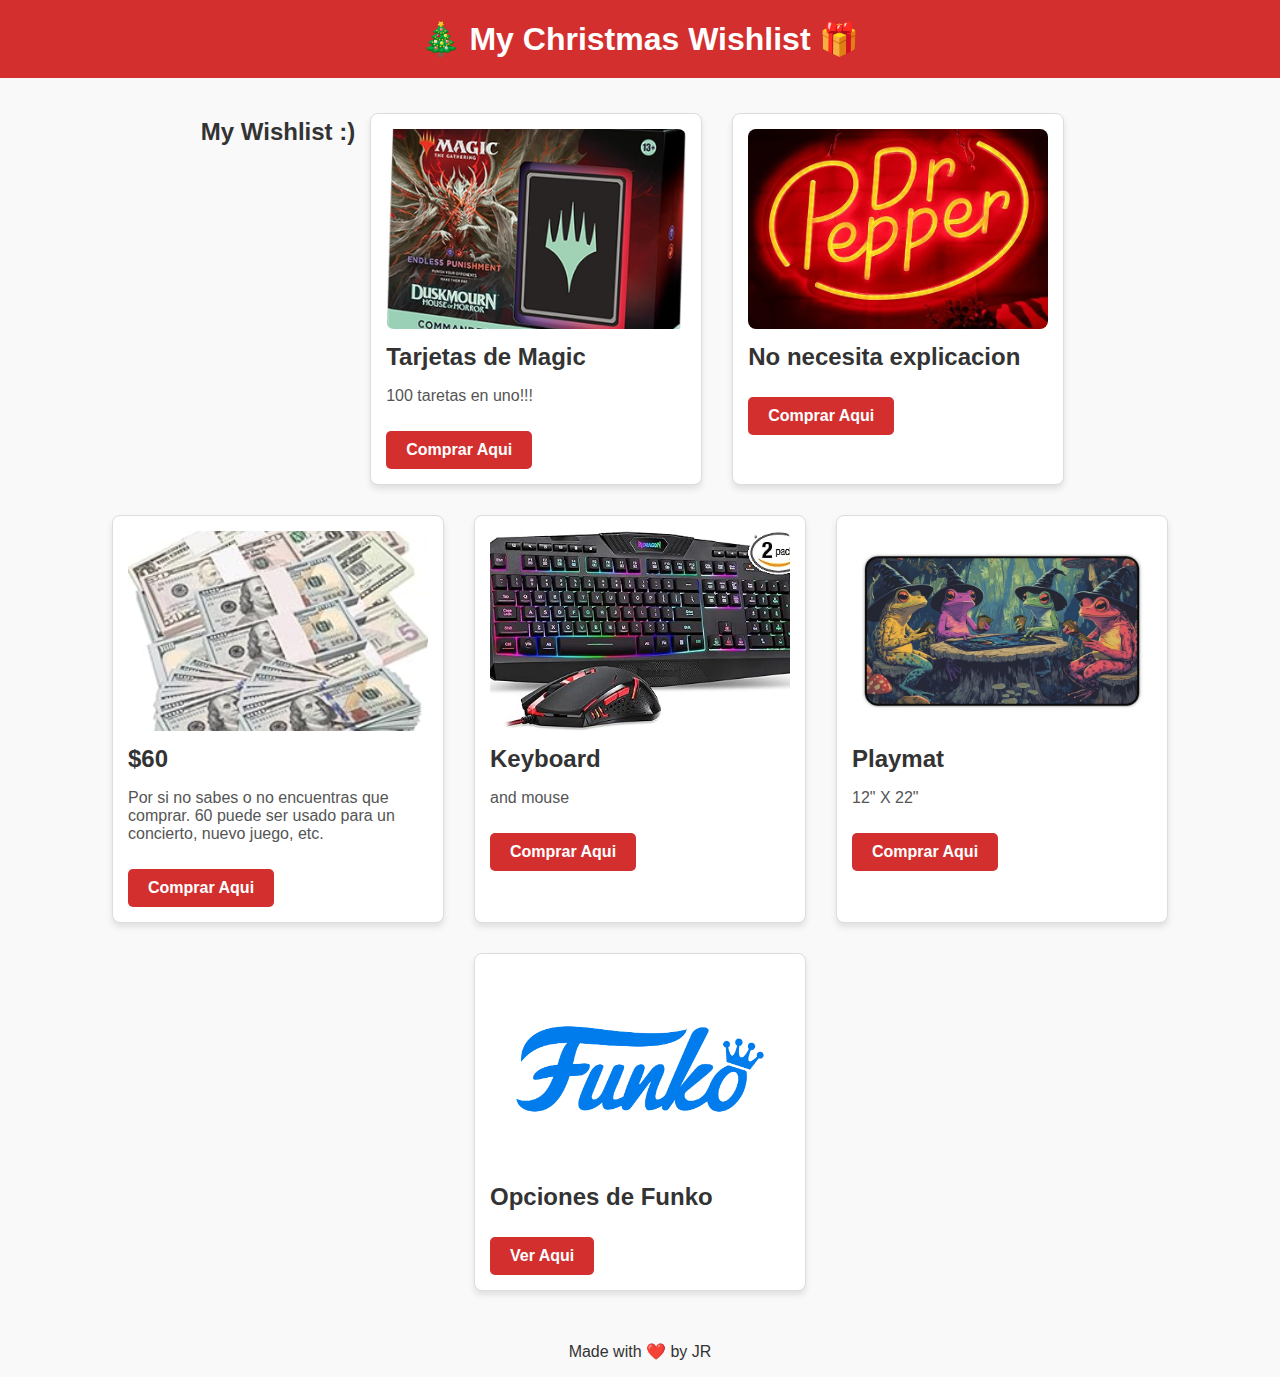
<file: index.html>
<!DOCTYPE html>
<html lang="en">
<head>
  <meta charset="UTF-8">
  <meta name="viewport" content="width=device-width, initial-scale=1.0">
  <title>My Christmas Wishlist</title>
  <link rel="stylesheet" href="style.css">
</head>
<body>
  <header>
    <h1>🎄 My Christmas Wishlist 🎁</h1>
  </header>
  
  <main>
    <section class="wishlist">
      <h2>My Wishlist :)</h2>
      
      <!-- Wishlist Item Example -->
      <div class="item">
        <img src="magic.jpg" alt="Tarjetas">
        <h2>Tarjetas de Magic</h2>
        <p>100 taretas en uno!!!</p>
        <a href="https://www.amazon.com/Magic-Gathering-Duskmourn-Commander-Punishment/dp/B0D68TVDV9?ref_=ast_sto_dp" target="_blank" class="btn">Comprar Aqui</a>
      </div>
      
      <div class="item">
        <img src="holyNectar.jpg" alt="DR.Pepper">
        <h2>No necesita explicacion </h2>
        <p></p>
        <a href="https://www.amazon.com/AHlove-Decor%EF%BC%8CNeon-Business-Suitable-Cave%E3%80%81Christmas/dp/B0CNSZVJ98/ref=sr_1_1_sspa?adgrpid=1337006702456726&dib=eyJ2IjoiMSJ9.[base64].buyih9lBhIiYgo2b32YdIbOr7CKrJAJo6qARL9F1s00&dib_tag=se&hvadid=83563157979317&hvbmt=be&hvdev=c&hvlocphy=43489&hvnetw=o&hvqmt=e&hvtargid=kwd-83563259816336%3Aloc-190&hydadcr=6895_13209885&keywords=dr+pepper+neon+sign&msclkid=9cabb2e5cc271b502f4cd5abdccfdd19&qid=1733169387&sr=8-1-spons&sp_csd=d2lkZ2V0TmFtZT1zcF9hdGY&psc=1" target="_blank" class="btn">Comprar Aqui</a>
      </div>

       <div class="item">
        <img src="money.jpg" alt="Dinero">
        <h2>$60</h2>
        <p>Por si no sabes o no encuentras que comprar. 60 puede ser usado para un concierto, nuevo juego, etc.</p>
        <a href="https://www.google.com/search?q=ATM+mas+cercano" target="_blank" class="btn">Comprar Aqui</a>

      </div>

        <div class="item">
        <img src="keyboard.jpg" alt="Teclado">
        <h2>Keyboard</h2>
        <p>and mouse</p>
        <a href="https://www.amazon.com/Redragon-S101-Keyboard-Ergonomic-Programmable/dp/B00NLZUM36/ref=sr_1_10?adgrpid=1341404759284394&dib=eyJ2IjoiMSJ9.[base64].-euogqDKuFMd1xXt7GRWs5YRA_N0VD6i87zysY4hn8M&dib_tag=se&hvadid=83837869877683&hvbmt=be&hvdev=c&hvlocphy=43489&hvnetw=o&hvqmt=e&hvtargid=kwd-83838161487214%3Aloc-190&hydadcr=24657_10490451&keywords=mouse%2Band%2Bkeyboard&msclkid=f4f267320b1a1a2f60a7007c1cbb6393&qid=1733171112&sr=8-10&th=1" target="_blank" class="btn">Comprar Aqui</a>

      </div>

      <div class="item">
        <img src="mat.webp" alt="playmat">
        <h2>Playmat</h2>
        <p>12" X 22"</p>
        <a href=" https://www.etsy.com/listing/1796916023/dartfrog-play-mat-magic-the-gathering?ga_order=most_relevant&ga_search_type=all&ga_view_type=gallery&ga_search_query=playmats&ref=sr_gallery-1-2&pro=1&pop=1&content_source=cc198b2b22fa554236f5a389a4e2c5f3de07a421%253A1796916023&search_preloaded_img=1&organic_search_click=1&variation0=4780364876" target="_blank" class="btn">Comprar Aqui</a>
      <!-- Add more items as needed -->
      </div>
      </div>

       <div class="item">
        <img src="funko.png" alt="Funko">
        <h2>Opciones de Funko</h2>
        <p></p>
        <a href="funko_pops.html" target="_blank" class="btn">Ver Aqui</a>

      </div>
    </section>
  </main>

  <footer>
    <p>Made with ❤️ by JR</p>
  </footer>
</body>
</html>
</file>
<file: style.css>
/* General Styles */
body {
  font-family: Arial, sans-serif;
  margin: 0;
  padding: 0;
  background-color: #f9f9f9;
  color: #333;
  text-align: center;
}

header {
  background-color: #d32f2f;
  color: white;
  padding: 20px 0;
}

header h1 {
  margin: 0;
}

/* Wishlist Section */
.wishlist {
  display: flex;
  flex-wrap: wrap;
  justify-content: center;
  padding: 20px;
}

.item {
  background: white;
  border: 1px solid #ddd;
  border-radius: 8px;
  width: 300px;
  margin: 15px;
  padding: 15px;
  box-shadow: 0 4px 6px rgba(0, 0, 0, 0.1);
  text-align: left;
}

.item img {
  width: 100%; /* Ensures all images scale to fill their container */
  height: 200px; /* Sets a consistent height */
  object-fit: cover; /* Crops the image to fit perfectly */
  border-radius: 8px;
}

.item h2 {
  font-size: 1.5em;
  margin: 10px 0;
}

.item p {
  font-size: 1em;
  color: #555;
}

.btn {
  display: inline-block;
  background-color: #d32f2f;
  color: white;
  padding: 10px 20px;
  margin-top: 10px;
  text-decoration: none;
  border-radius: 5px;
  font-weight: bold;
  text-align: center;
}

.btn:hover {
  background-color: #b71c1c;
}

/* Responsive Design */
@media (max-width: 600px) {
  .wishlist {
    flex-direction: column; /* Stack items vertically on small screens */
    align-items: center; /* Center the items */
    padding: 10px;
  }

  .item {
    width: 90%; /* Reduce width for better fit on smaller screens */
    margin: 10px 0;
  }

  .item img {
    height: 150px; /* Adjust image height for smaller screens */
  }
}
</file>
